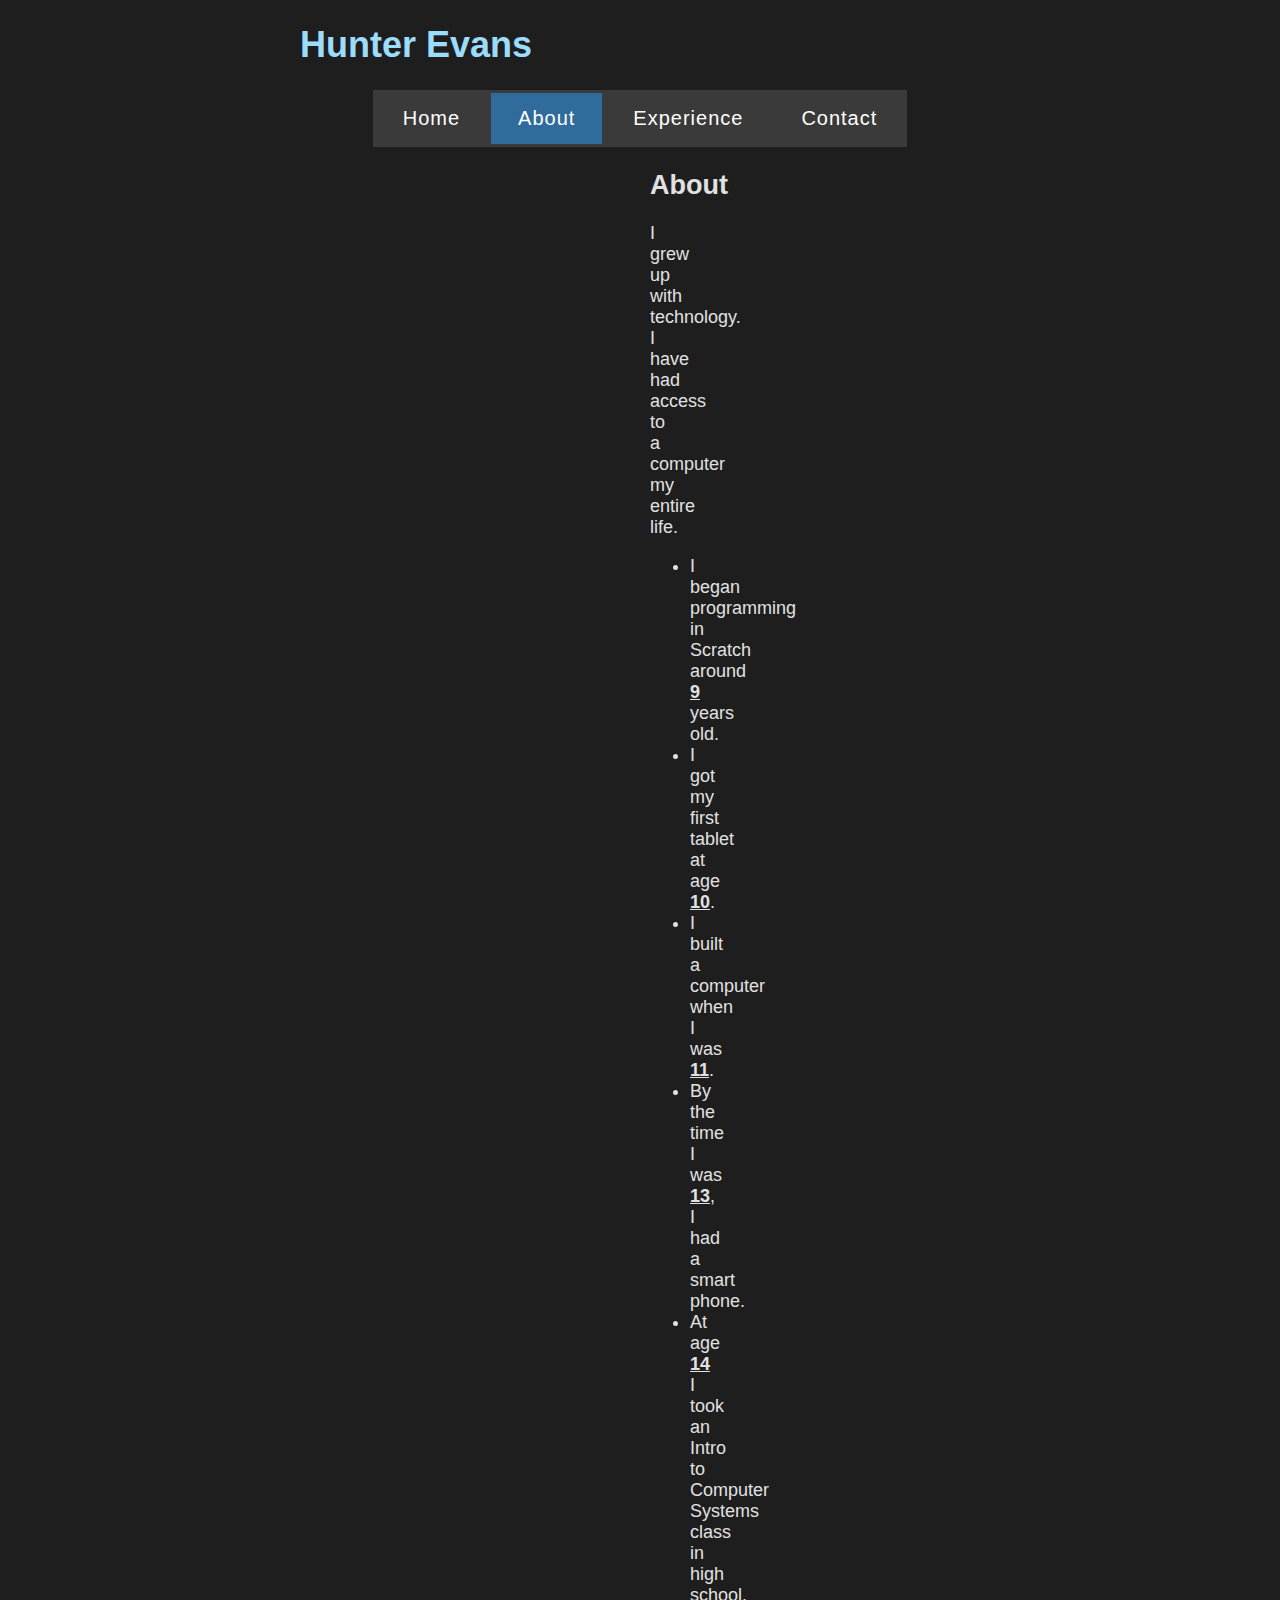
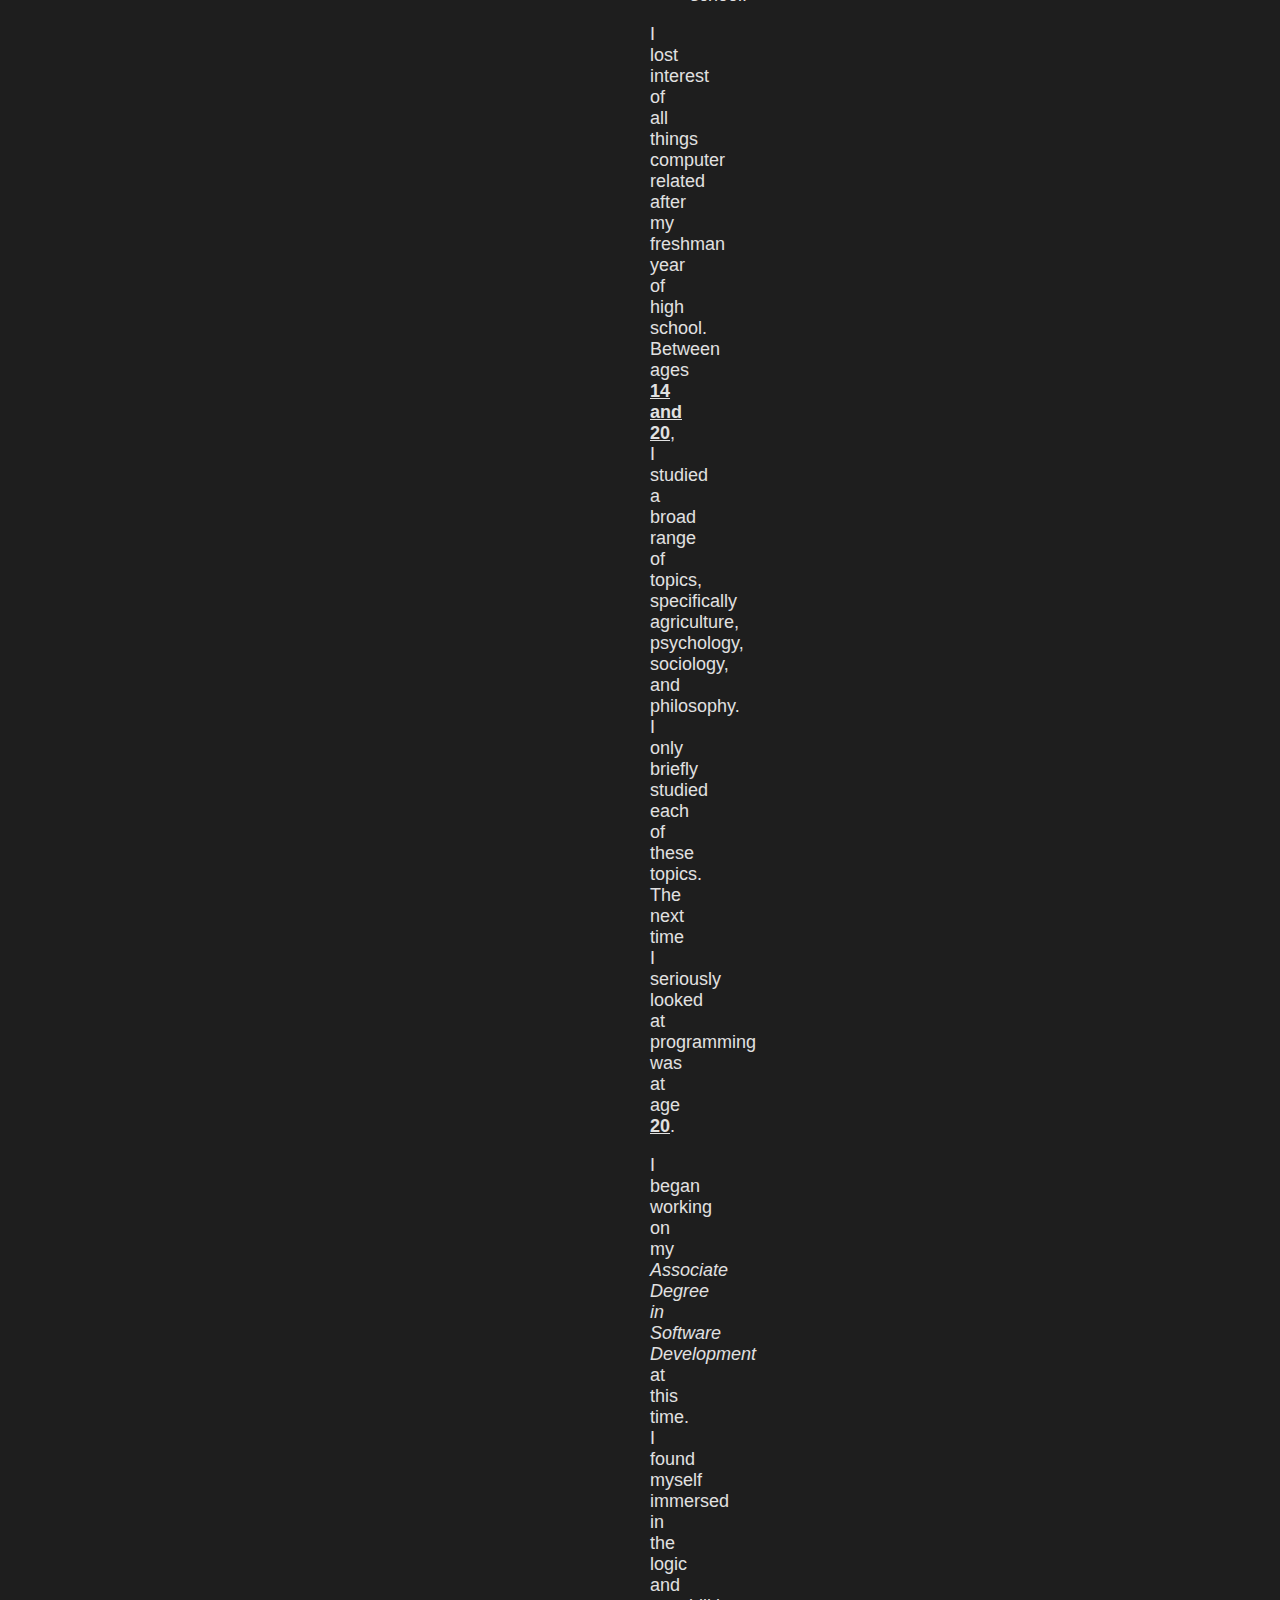
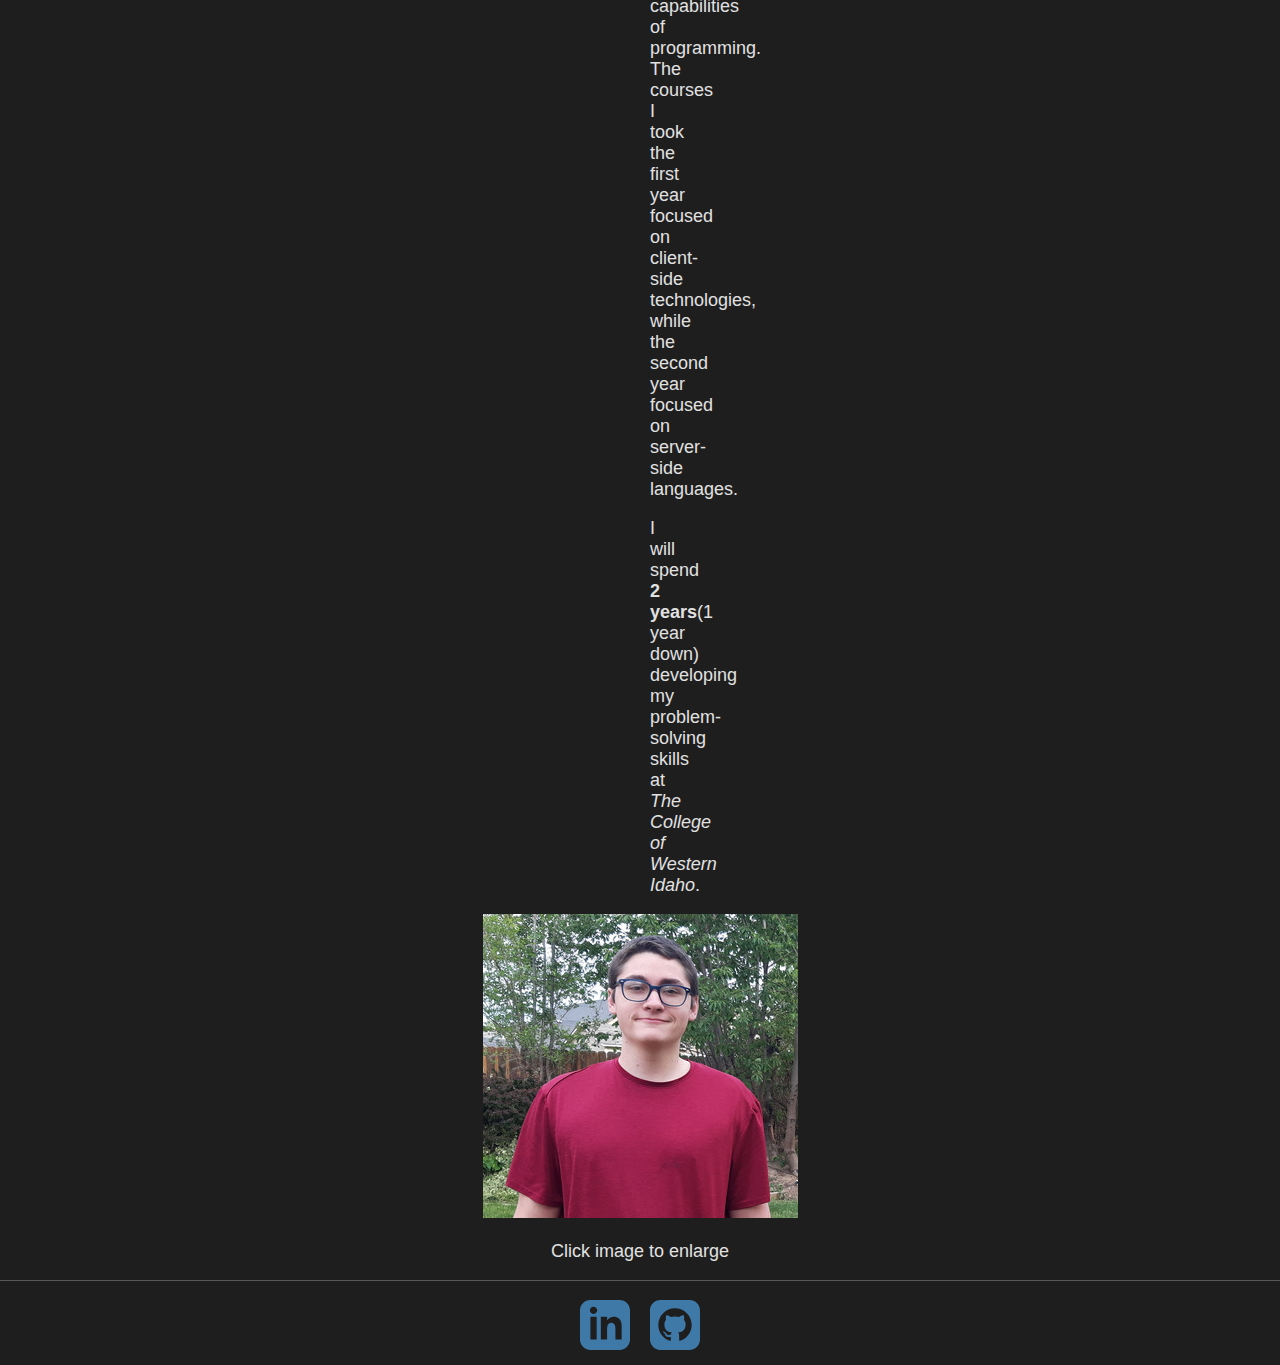
<file: about.html>
<!DOCTYPE html>
<!--
Hunter Evans
27 April 2023
-->
<html lang="en">
<head>
    <title>About</title>
    <meta name="author" content="Hunter Evans">
    <meta charset="UTF-8">
    <meta name="description" content="Hunter Evans path to programming">
    <meta name="keywords" content="about Hunter Evans CWI">
    <meta name="viewport" content="width=device-width, initial-scale=1.0">
    <link rel="stylesheet" href="css/styles.css">
    <link rel="stylesheet" href="css/stylesAbout.css">
    <link rel="apple-touch-icon" sizes="180x180" href="images/apple-touch-icon.png">
    <link rel="icon" type="image/png" sizes="32x32" href="images/favicon-32x32.png">
    <link rel="icon" type="image/png" sizes="16x16" href="images/favicon-16x16.png">
    <link rel="manifest" href="/site.webmanifest">
</head>
<body>
    <header>
        <h1><a href="index.html">Hunter Evans</a></h1>
        <nav>
            <table>
                <tr>
                    <td><a href="index.html">Home</a></td>
                    <td><a id="location" href="about.html">About</a></td>
                    <td><a href="experience.html">Experience</a></td>
                    <td><a href="contact.html">Contact</a></td>
                </tr>
            </table>
        </nav>
    </header>
    <main>
    <h2>About</h2>
    
    <p>I grew up with technology. I have had access to a computer my entire life.</p>
    <ul>
        <li>I began programming in Scratch around <b><u>9</u></b> years old.</li>
        <li>I got my first tablet at age <b><u>10</u></b>.</li>
        <li>I built a computer when I was <b><u>11</u></b>.</li>
        <li>By the time I was <b><u>13</u></b>, I had a smart phone.</li>
        <li>At age <b><u>14</u></b> I took an Intro to Computer Systems class in high school.</li>
    </ul>
    <p>I lost interest of all things computer related after my freshman year of high school. Between ages <b><u>14 and 20</u></b>, I studied a broad range of topics,
         specifically agriculture, psychology, sociology, and philosophy. I only briefly studied each of these topics.
         The next time I seriously looked at programming was at age <b><u>20</u></b>. 
    </p>
    <p>I began working on my <em>Associate Degree in Software Development</em> at this time. I found myself immersed in the logic and capabilities of programming. The courses I took the first year focused on client-side technologies, while the second year focused on server-side languages.</p>
    <p>I will spend <strong>2 years</strong>(1 year down) developing my problem-solving skills at <i>The College of Western Idaho</i>.</p>
    </main>
    <div>
        <a href="images/me.jpg" target="_blank"><img src="images/meSmall.jpg" alt="Hunter Evans with trees behind him"></a>
        <p>Click image to enlarge</p>
    </div>
    <footer>
    <hr>
    <a href="https://linkedin.com" target="_blank"><img src="images/linkedin.svg" alt="LinkedIn logo"></a><a href="https://github.com" target="_blank"><img src="images/github.svg" alt="github logo"></a>
    </footer>
</body>
</html>
</file>
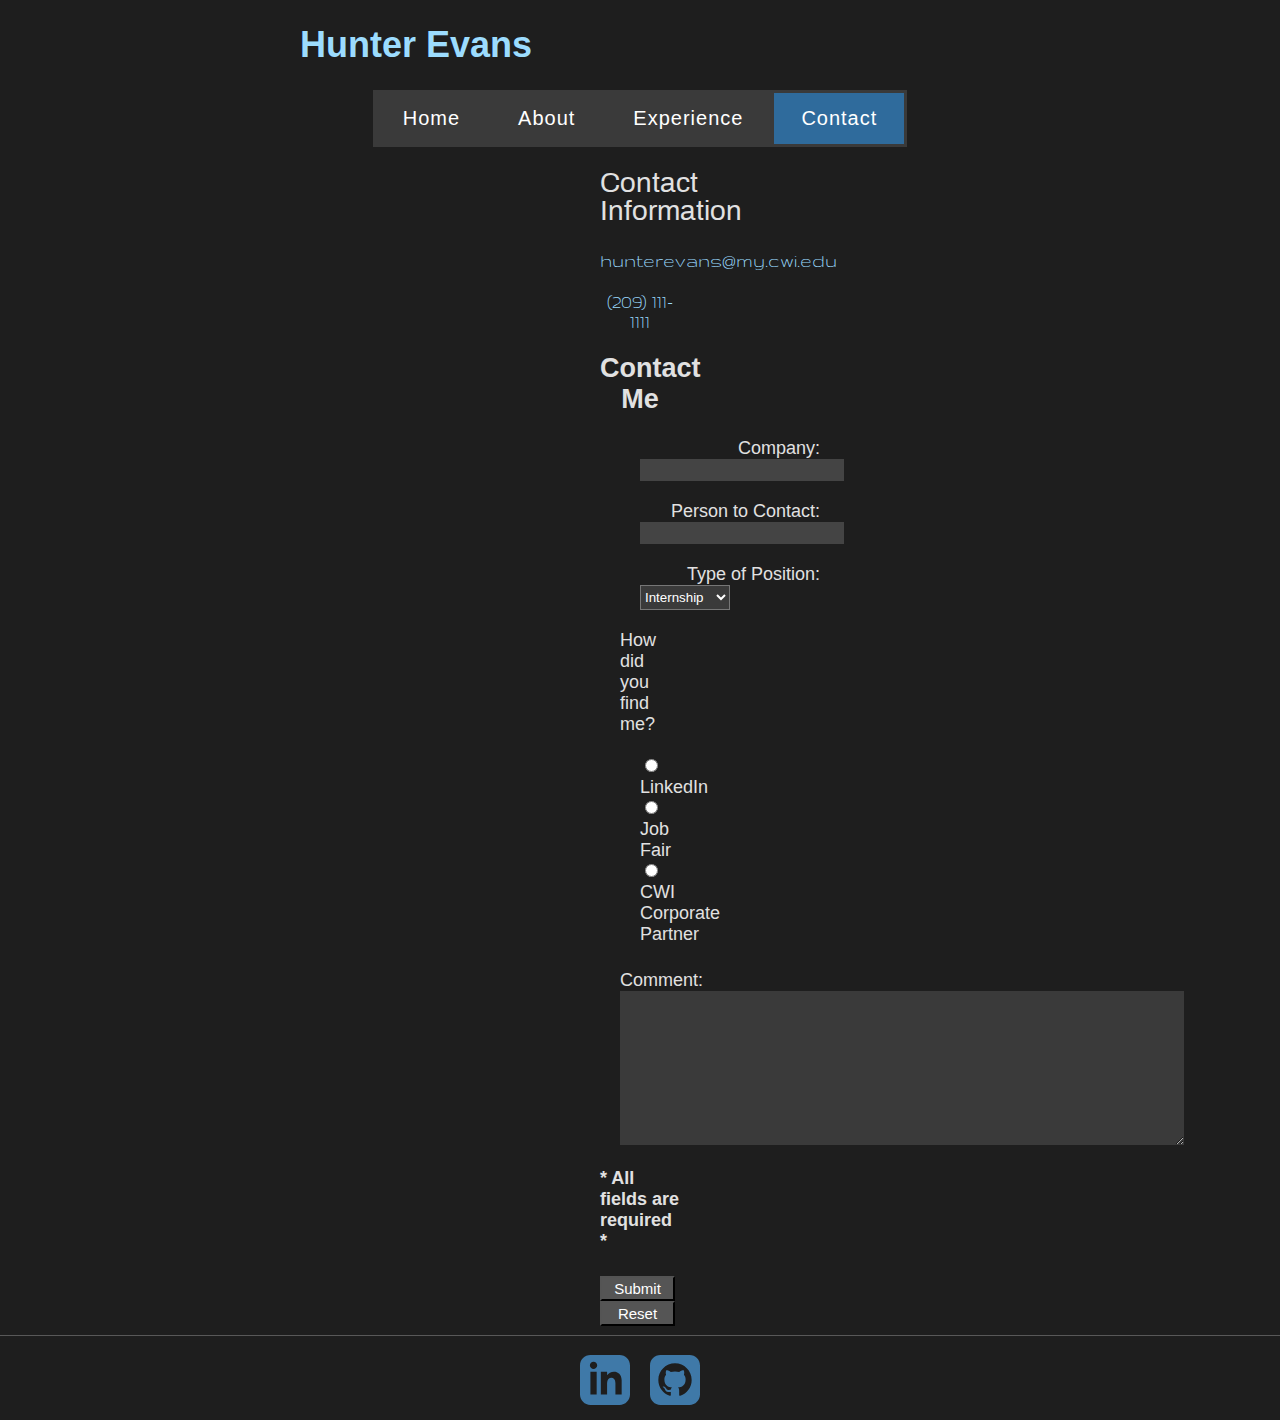
<file: contact.html>
<!DOCTYPE html>
<!--
Hunter Evans
27 April 2023
-->
<html lang="en">
<head>
    <title>Contact</title>
    <meta name="author" content="Hunter Evans">
    <meta charset="UTF-8">
    <meta name="description" content="Contact Hunter Evans">
    <meta name="keywords" content="contact information contact form">
    <meta name="viewport" content="width=device-width, initial-scale=1.0">
    <link rel="stylesheet" href="css/styles.css">
    <link rel="stylesheet" href="css/stylesContact.css">
    <link rel="apple-touch-icon" sizes="180x180" href="images/apple-touch-icon.png">
    <link rel="icon" type="image/png" sizes="32x32" href="images/favicon-32x32.png">
    <link rel="icon" type="image/png" sizes="16x16" href="images/favicon-16x16.png">
    <link rel="manifest" href="/site.webmanifest">
</head>
<body>
    <header>
        <h1><a href="index.html">Hunter Evans</a></h1>
        <nav>
            <table>
                <tr>
                    <td><a href="index.html">Home</a></td>
                    <td><a href="about.html">About</a></td>
                    <td><a href="experience.html">Experience</a></td>
                    <td><a id="location" href="contact.html">Contact</a></td>
                </tr>
            </table>
        </nav>
    </header>
    <main>
        <h2 id="info">Contact Information</h2>
        <p><a href="mailto:hunterevans@my.cwi.edu">hunterevans@my.cwi.edu</a></p>
        <p><a href="tel:+12091111111">(209) 111-1111</a></p>

        <h2>Contact Me</h2>
        <form action="mailto:hunterevans@my.cwi.edu?subject=Personal%20Portfolio%20Mail" enctype="text/plain" method="POST">
            <div id="part1">
                <div>
                    <label for="compName">Company:</label> <input type="text" id="compName" name="compName" required>
                </div>
                <div>
                    <label for="contactName">Person to Contact:</label> <input type="text" id="contactName" name="contactName" required>
                </div>
                <div>
                    <label for="employment">Type of Position:</label> 
                    <select name="employment" id="employment" required>
                        <option value="Intern">Internship</option>
                        <option value="Part-time">Part-time</option>
                        <option value="Full-time">Full-time</option>
                        <option value="Temporary">Temporary</option>
                        <option value="On call">On call</option>
                    </select>
                </div>
            </div>
            <div>
                <label for="referral">How did you find me?</label>
                <br><br>
                <div id="radioItems">
                    <input type="radio" name="referral" id="linkedin"
                        value="LinkedIn"> <label for="linkedin" class="radio">LinkedIn</label>
                    <input type="radio" name="referral" id="job-fair"
                        value="Job Fair"> <label for="job-fair" class="radio">Job Fair</label>
                    <input type="radio" name="referral" id="partner"
                        value="partner" required> <label for="partner" class="radio">CWI Corporate Partner</label>
                </div>
            </div>
            <div>
                <label for="comment">Comment:</label> <textarea id="comment" name="comment" required></textarea>
            </div>
            <h4>* All fields are required *</h4>
            <input type="submit" value="Submit" class="btn">
            <input type="reset" value="Reset" class="btn">
        </form>
    </main>
    <footer>
        <hr>
        <a href="https://linkedin.com" target="_blank"><img src="images/linkedin.svg" alt="LinkedIn logo"></a><a href="https://github.com" target="_blank"><img src="images/github.svg" alt="github logo"></a>
    </footer>
</body>
</html>
</file>
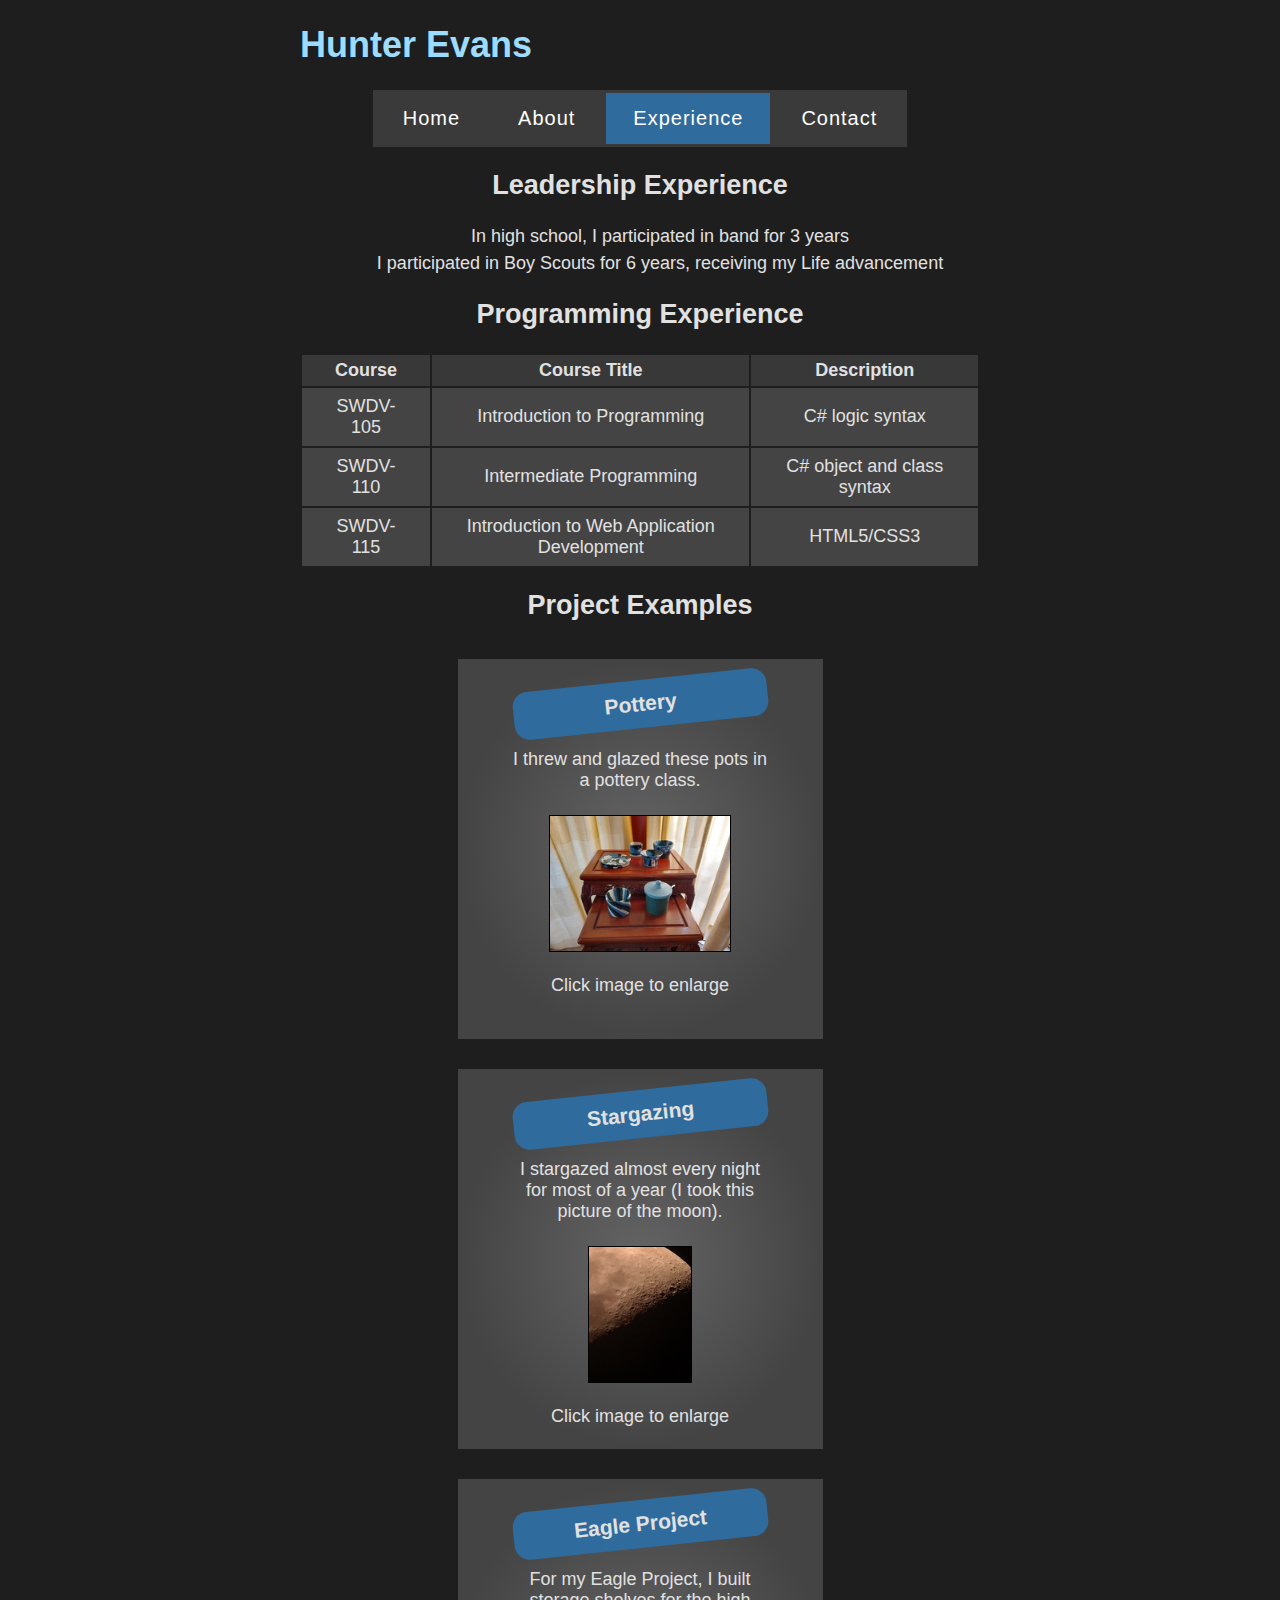
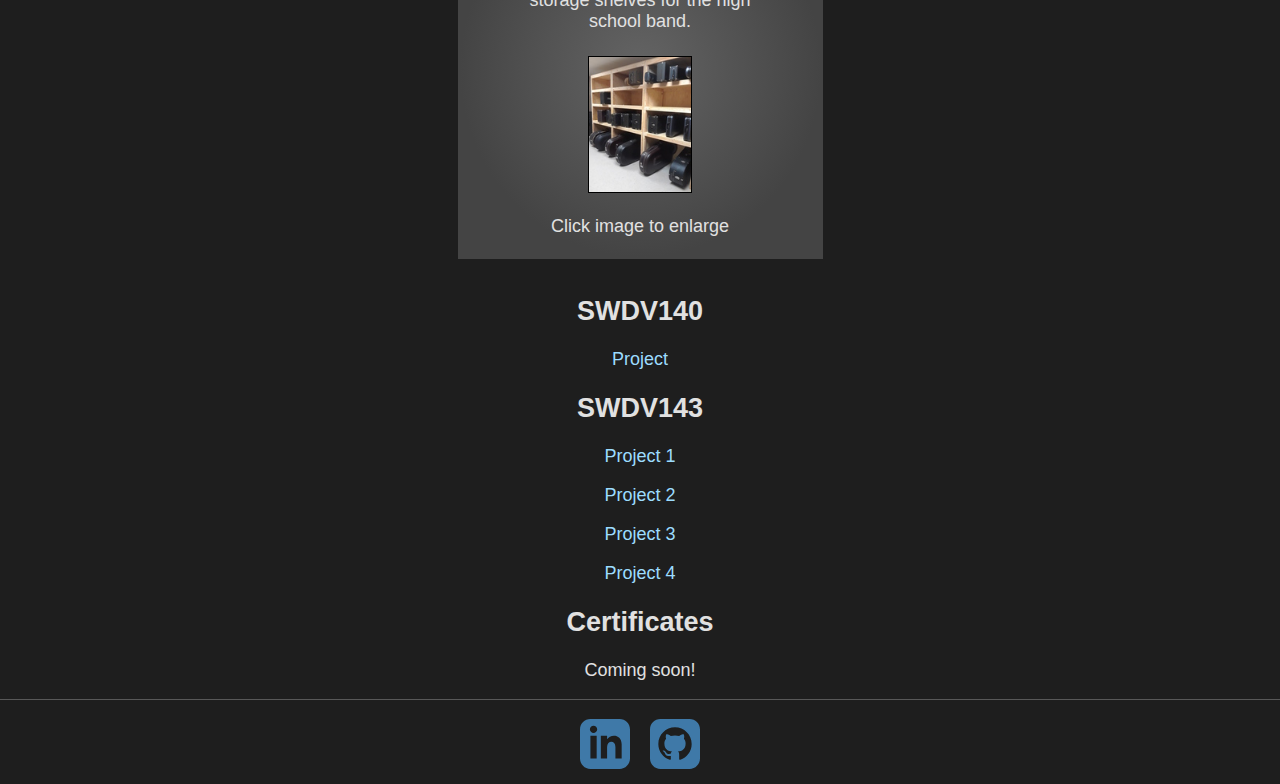
<file: experience.html>
<!DOCTYPE html>
<!--
Hunter Evans
27 April 2023
-->
<html lang="en">
<head>
    <title>Experience</title>
    <meta name="author" content="Hunter Evans">
    <meta charset="UTF-8">
    <meta name="description" content="Hunter Evans Experience">
    <meta name="keywords" content="leadership experience programming experience project examples">
    <meta name="viewport" content="width=device-width, initial-scale=1.0">
    <link rel="stylesheet" href="css/styles.css">
    <link rel="stylesheet" href="css/stylesExp.css">
    <link rel="apple-touch-icon" sizes="180x180" href="images/apple-touch-icon.png">
    <link rel="icon" type="image/png" sizes="32x32" href="images/favicon-32x32.png">
    <link rel="icon" type="image/png" sizes="16x16" href="images/favicon-16x16.png">
    <link rel="manifest" href="/site.webmanifest">
</head>
<body>
    <header>
        <h1><a href="index.html">Hunter Evans</a></h1>
        <nav>
            <table>
                <tr>
                    <td><a href="index.html">Home</a></td>
                    <td><a href="about.html">About</a></td>
                    <td><a id="location" href="experience.html">Experience</a></td>
                    <td><a href="contact.html">Contact</a></td>
                </tr>
            </table>
        </nav>
    </header>
    <main>
        <h2>Leadership Experience</h2>
        <ul>
            <li>In high school, I participated in band for 3 years</li>
            <li>I participated in Boy Scouts for 6 years, receiving my Life advancement</li>
        </ul>

        <h2>Programming Experience</h2>
        <table>
            <caption></caption>
            <thead>
                <tr>
                    <th>Course</th>
                    <th>Course Title</th>
                    <th>Description</th>
                </tr>
            </thead>
            <tbody>
                <tr>
                    <td>SWDV-105</td>
                    <td>Introduction to Programming</td>
                    <td>C# logic syntax</td>
                </tr>
                <tr>
                    <td>SWDV-110</td>
                    <td>Intermediate Programming</td>
                    <td>C# object and class syntax</td>
                </tr>
                <tr>
                    <td>SWDV-115</td>
                    <td>Introduction to Web Application Development</td>
                    <td>HTML5/CSS3</td>
                </tr>
            </tbody>
        </table>
        <h2>Project Examples</h2>

        <section>
            <div>
                <h3>Pottery</h3>
                <p>I threw and glazed these pots in a pottery class.</p>
                <a href="images/pottery2.jpg" target="_blank"><img src="images/potterySmall2.jpg" alt="six multi-color pots from the top"></a>
                <p>Click image to enlarge</p>
            </div>
            
            <div>
                <h3>Stargazing</h3>
                <p>I stargazed almost every night for most of a year (I took this picture of the moon).</p>
                <a href="images/moon.jpg" target="_blank"><img src="images/moonSmall.jpg" alt="The moon taken by Hunter Evans"></a>
                <p>Click image to enlarge</p>
            </div>
            <div>
                <h3>Eagle Project</h3>
                <p>For my Eagle Project, I built storage shelves for the high school band.</p>
                <a href="images/eagleProject.jpg" target="_blank"><img src="images/eagleProjectSmall.jpg" alt="shelves holding band instruments"></a>
                <p>Click image to enlarge</p>
            </div>
        </section>
    



        <div>
            <h2>SWDV140</h2>
            <p><a href="https://hunterevans0.github.io/SWDV140/boxes_plus/html/index.html" target="_blank">Project</a></p>
            <h2>SWDV143</h2>
            <p><a href="https://hunterevans0.github.io/SWDV143/WinterWebsite/index.html" target="_blank">Project 1</a></p>
            <p><a href="https://vue-wamkga.stackblitz.io" target="_blank">Project 2</a></p>
            <p><a href="https://stackblitz-starters-pac3p2.stackblitz.io" target="_blank">Project 3</a></p>
            <p><a href="https://hunterevans0.github.io/angular/" target="_blank">Project 4</a></p>
        </div>
        <div>
            <h2>Certificates</h2>
            <p>Coming soon!</p>
        </div>
    </main>
    <footer>
        <hr>
        <a href="https://linkedin.com" target="_blank"><img src="images/linkedin.svg" alt="LinkedIn logo"></a><a href="https://github.com" target="_blank"><img src="images/github.svg" alt="github logo"></a>
    </footer>
</body>
</html>
</file>
<file: css/styles.css>
/*
Hunter Evans
27 April 2023
*/

body{
    background: #1E1E1E;
    color: #e1e1e1;
    font-family: Arial, Helvetica, sans-serif;
    margin: 0;
    font-size: 18px;
}
header,main{
    margin: 0px 300px 0px 300px;

}
hr{
    height: 1px;
    border-width: 0;
    color: #666666;
    background-color: #585858;
}
nav a{
    font-size: 20px;
    letter-spacing: 1px;
}
main a,header h1 a{
    text-decoration: none;
}
main a:link,header h1 a:link{
    color: #9CDCFE;
}
main a:visited,header h1 a:visited{
    color: #9CDCFE;
}
main a:hover,header h1 a:hover{
    color: #569CD6;
} 
main a:active,header h1 a:active{
    color: #345f83;
}
nav table{
    background-color: #3a3a3a;
    margin: auto;
}
nav table tr td a{
    display: block;
    color: white;
    text-align: center;
    padding: 14px 27px;
    text-decoration: none;
}
nav table tr td a:hover{
    background-color: #1E1E1E;
}
#location{
    background-color: #2f6b9c;
}
footer{
    text-align: center;
}
footer img{
    padding: 10px
}
</file>
<file: css/stylesAbout.css>
/*
Hunter Evans
27 April 2023
*/
main{
    padding-right: 400;
    padding: 0 350px;
}
main h2{
    text-align: center;
}
 div{
    width: 350px;
    text-align: center;
    margin: auto;
}
</file>
<file: css/stylesContact.css>
/*
Hunter Evans
27 April 2023
*/

@import url('https://fonts.googleapis.com/css2?family=Gruppo&display=swap');
@font-face{
    font-family: 'Archivo';
      src: url('../fonts/archivo.woff') format('woff'),
           url('../fonts/archivo.woff2') format('woff2');
    font-weight: normal;
    font-style: normal;
}
main{
    margin: 0 600px;
}
h2{
    text-align: center;
}
div{
    margin: 20px;
}
select{
    background-color: #3a3a3a;
    font-family: Arial, Helvetica, sans-serif;
    color:#ffffff;
    width: 90px;
    height: 25px;
}
#part1 label{
    margin-right: 5px;
    width: 180px;
    display: inline-block;
    text-align: right;
}
.radio{
    width:50px;
    margin-right: 50px;
}
#radioItems{
    margin-bottom: 25px;
    margin-top: 0;

}
input[type=text]{
    background-color: #444444;
    border: none;
    color: #dbdbdb;
    width: 200px;
    height: 20px;
    font-size: 16px;
}
textarea{
    width: 560px;
    height: 150px;
    background-color: #3a3a3a;
    border: none;
    color: #dbdbdb;
    font-size: 16px;
    font-family: Arial, Helvetica, sans-serif;
    vertical-align: top;
}
textarea:focus,div input:focus{
    font-size: 1.2rem;
    padding: 7px;
    border: 1px solid #468bc4;
    outline: none;
}
textarea,div input{
    transition: 0.2s;
}
.btn{
    background-color: #555555;
    color: #ffffff;
    height: 25px;
    width: 75px;
    font-size: 15px;
    margin-right: 18px;
}
#info{
    font-family: 'Archivo', Arial, sans-serif;
    font-weight: normal;
    text-align: center;
    font-size: 28px;
}
p{
    font-family: 'Gruppo', Arial, sans-serif;
    text-align: center;
    font-size: 21px;
}
</file>
<file: css/stylesExp.css>
/*
Hunter Evans
27 April 2023
*/
main{
    text-align: center;
}
main li{
    list-style-type: none;
    line-height: 1.5;
}
main table{
    margin: auto;
}
main th{
    padding-top: 5px;
    padding-bottom: 5px;
    background-color: #383838;
}
main td{
    text-align: center;
    padding-left: 25px;
    padding-right: 25px;
    padding-top: 8px;
    padding-bottom: 8px;
    background-color: #444444;
}
section{
    display: flex;
    justify-content: center;
    flex-wrap: wrap;
}
section div{
    background-image: radial-gradient(#646464, #444444 70%);
    margin: 15px;
    padding: 0px 55px;
    text-align: center;
    width: 255px;
    height: 380px;
}
section div img{
    border: 1px solid black;
    height: 135px;
}
section div h3{
    background-color: #2f6b9c;
    padding: 12px;
    border-radius: 15px;
    transform: rotate(-6deg);
}
section div p{
    padding-bottom: 6px;
}
</file>
